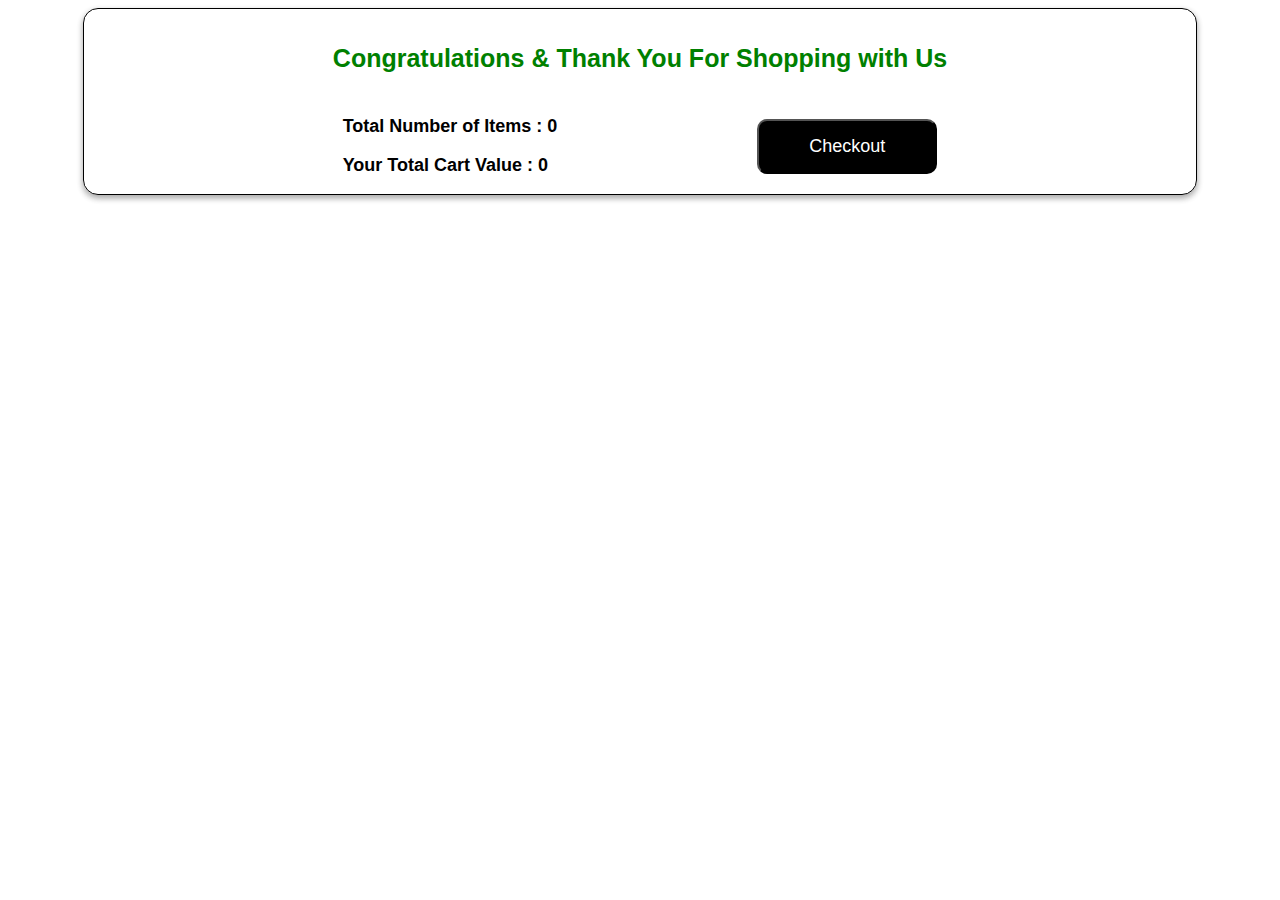
<file: cart.html>
<!DOCTYPE html>
<html lang="en">
<head>
    <meta charset="UTF-8">
    <meta http-equiv="X-UA-Compatible" content="IE=edge">
    <meta name="viewport" content="width=device-width, initial-scale=1.0">
    <title>Cart Page</title>
    <link rel="stylesheet" href="cart.css">
</head>
<body>
    <div id="total-price">
        <h3>Congratulations & Thank You For Shopping with Us</h3>
        <div id="flex-total">
            <div>
                <p id="totalCount"></p>
                <P id="totalPrice"></P>
            </div>
            <button>Checkout</button>
        </div>
        
        
    </div>
    <div id="products-shown">
        <div id="haircare-div"></div>
        
    </div>
    
</body>
</html>
<script src="cart.js"></script>
</file>
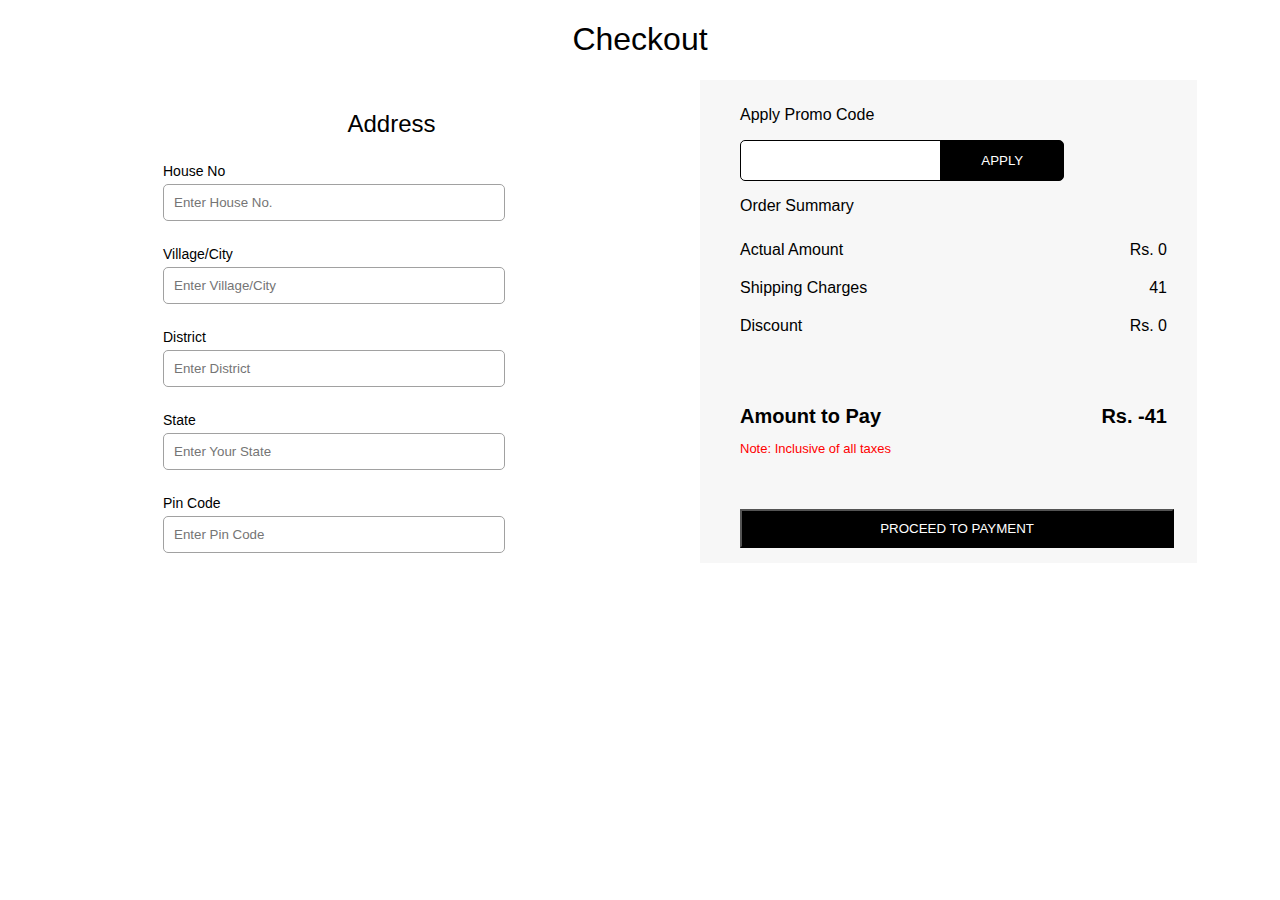
<file: checkout.html>
<!DOCTYPE html>
<html lang="en">
<head>
    <meta charset="UTF-8">
    <meta http-equiv="X-UA-Compatible" content="IE=edge">
    <meta name="viewport" content="width=device-width, initial-scale=1.0">
    <title>Checkout Page</title>
    <link rel="stylesheet" href="checkout.css">
</head>
<body>
    <div id="checkout-container">
        <h1>Checkout</h1>
        <div id="address-recipt">
            <div id="address">
                <h2>Address</h2>
                <form>

                    <label for="">House No</label>
                    <input id="text" placeholder="Enter House No." type="text" />

                    <label for="">Village/City</label>
                    <input id="text" placeholder="Enter Village/City" type="text" />

                    <label for="">District</label>
                    <input id="text" placeholder="Enter District" type="text" />

                    <label for="">State</label>
                    <input id="text" placeholder="Enter Your State" type="text" />

                    <label for="">Pin Code</label>
                    <input id="number" placeholder="Enter Pin Code" type="number" />

                </form>
                
            </div>
            <div id="recipt">
                <P>Apply Promo Code</P>
                <input id="promo-code" type="text">
                <button id="apply">APPLY</button>
                <P>Order Summary</P>
                <div id="bill">
                    <div>Actual Amount</div>
                    <div id="amounted">Rs. 239</div>
                </div>
                <div id="bill">
                    <div>Shipping Charges</div>
                    <div id="shipping"></div>
                </div>
                <div id="bill">
                    <div>Discount</div>
                    <div id="discount">Rs. 0</div>
                </div>
                <div id="paying">
                    <div id="bill">
                        <div>
                            <div>Amount to Pay</div>
                            <p class="note">Note: Inclusive of all taxes</p>
                        </div>
                        
                        <div id="total-amount">Rs. 0</div>
                    </div>
                </div>
                <button  id="btn-pay">PROCEED TO PAYMENT</button>
            </div>
        </div>
    </div>
</body>
</html>
<script src="checkout.js"></script>
</file>
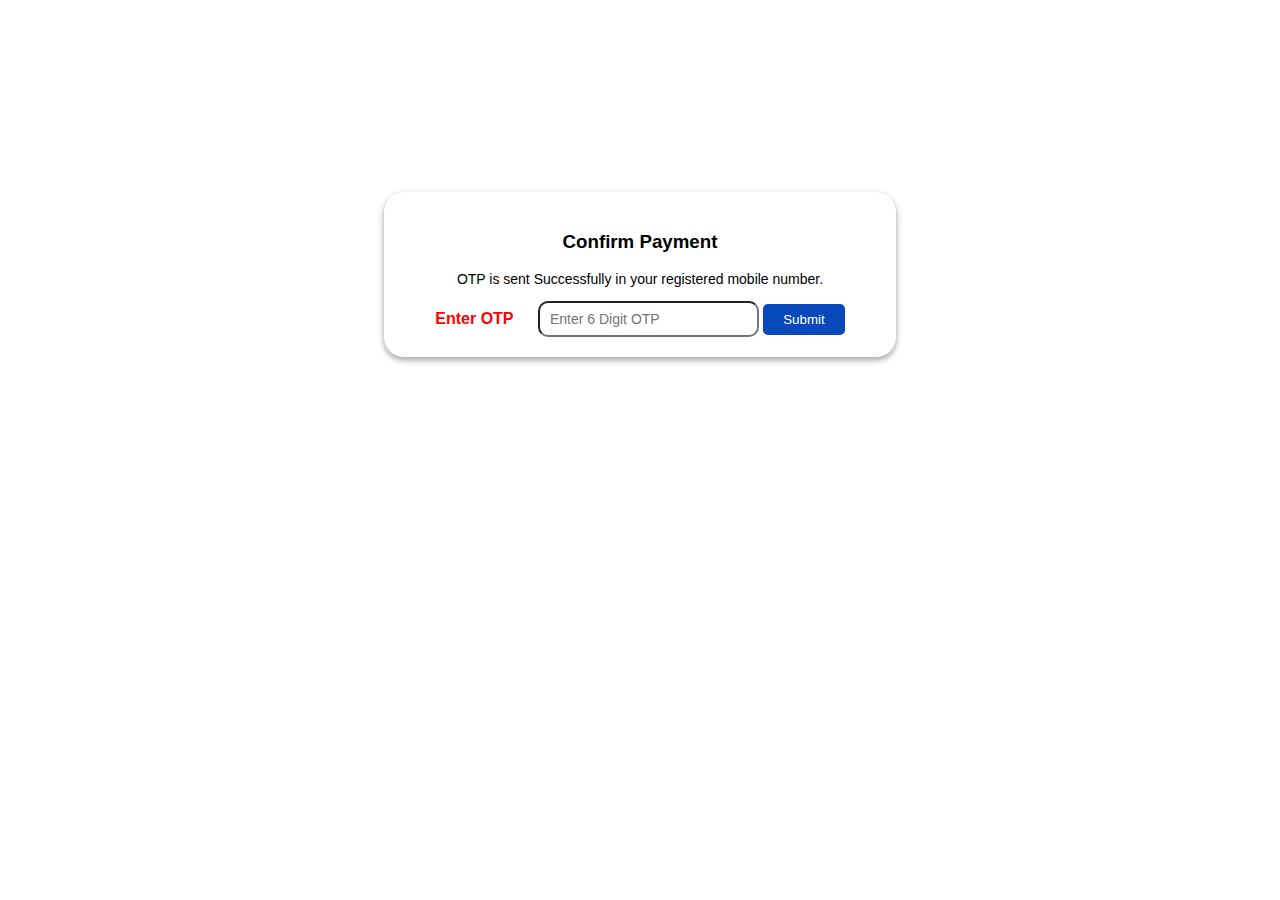
<file: otp.html>
<!DOCTYPE html>
<html lang="en">
<head>
    <meta charset="UTF-8">
    <meta http-equiv="X-UA-Compatible" content="IE=edge">
    <meta name="viewport" content="width=device-width, initial-scale=1.0">
    <title>Payment Page</title>
    <style>
        #container-otp{
            box-shadow: rgba(0, 0, 0, 0.16) 0px 3px 6px, rgba(0, 0, 0, 0.23) 0px 3px 6px;
            width: 40%;
            height: auto;
            margin: auto;
            margin-top: 15%;
            text-align: center;
            padding-bottom: 20px;
            font-family: sans-serif;
            border-radius: 20px;
            padding-top: 20px;
        }
        label{
            color: red;
            font-weight: bold;
        }
        p{
            font-size: 14px;
        }
        input{
            line-height: 30px;
            width: 40%;
            margin-left: 20px;
            padding-left: 10px;
            font-size: 14px;
            border-radius: 10px;
        }
        button{
            padding: 8px 20px;
            background-color: rgb(7, 73, 187);
            border: 0px;
            border-radius: 5px;
            color: white;
        }
        body {
        margin: 0;
        padding: 0;
      }
     
        
    </style>
</head>
<body>
    <div id="container-otp">
        <h3>Confirm Payment</h3>
        <div>
            
            <p>OTP is sent Successfully in your registered mobile number.</p>
            <label>Enter OTP</label>
            <input type="number" id = "otp" placeholder="Enter 6 Digit OTP">
            <button>Submit</button>
        </div>
    </div>
</body>
</html>
<script>
    let button= document.querySelector("button");
    button.addEventListener("click",myFunction);
    
    function myFunction(el){
        let otp = document.querySelector("#otp").value;
        if(otp === "123456"){
            alert("Payment Successfully");
            window.location.href = "index.html"
        }
        else{
            alert("You Entered Wrong OTP. Please Enter Correct OTP which is sent on your registered mobile number.")
        }
    }
</script>
</file>
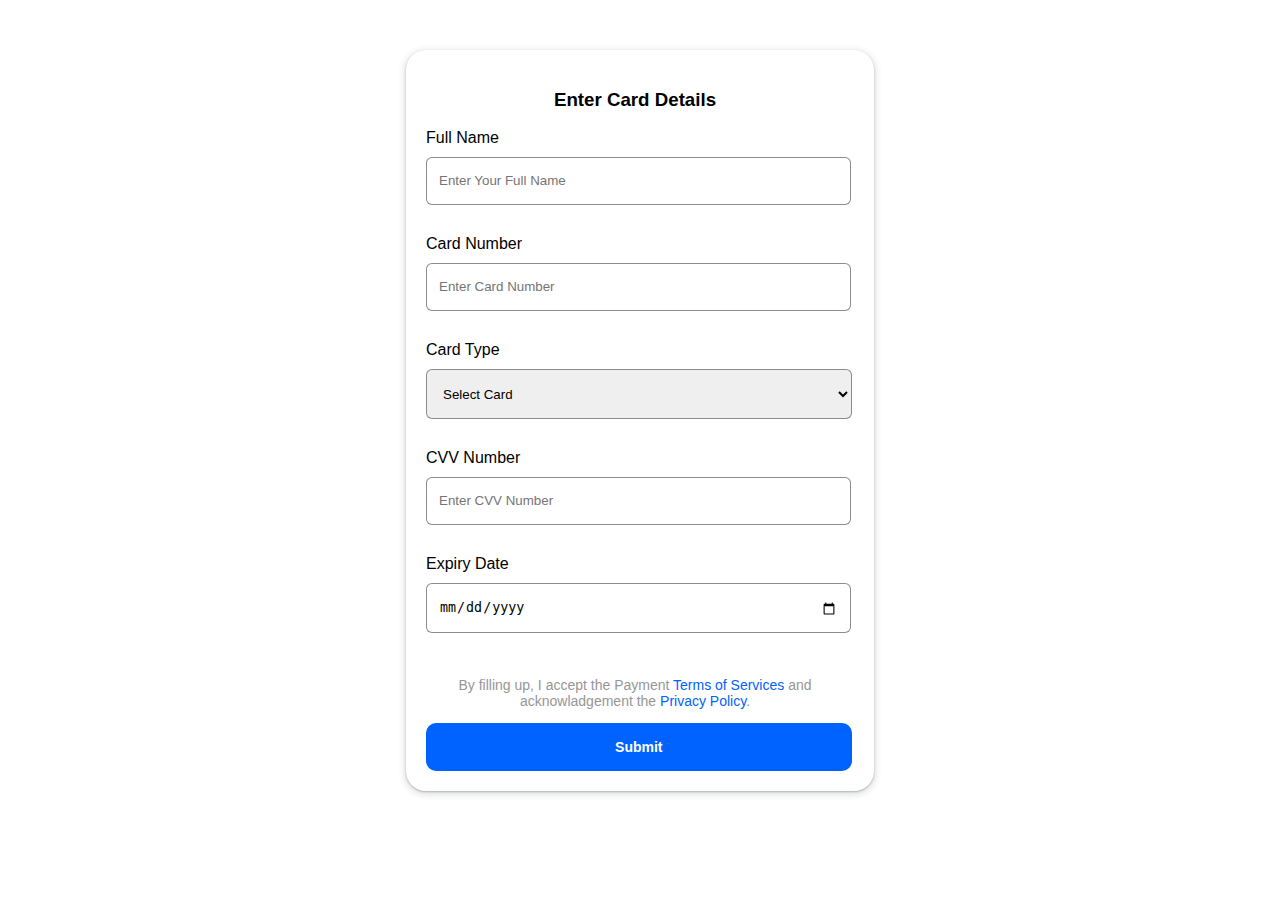
<file: payment.html>
<!DOCTYPE html>
<html lang="en">
  <head>
    <meta charset="UTF-8" />
    <meta http-equiv="X-UA-Compatible" content="IE=edge" />
    <meta name="viewport" content="width=device-width, initial-scale=1.0" />
    <title>Checkout Page</title>
    <style>
         body {
        margin: 0;
        padding: 0;
      }
      #container-payment {
        width: 35%;
        box-shadow: rgba(60, 64, 67, 0.3) 0px 1px 2px 0px,
          rgba(60, 64, 67, 0.15) 0px 2px 6px 2px;
        margin: auto;
        height: auto;
        font-family: sans-serif;
        padding-left: 20px;
        padding-top: 20px;
        border-radius: 20px;
        padding-bottom: 20px;
        margin-bottom: 20px;
        margin-top: 50px;
      }
      h3 {
        text-align: center;
        padding-right: 30px;
      }
      input[type="text"],
      input[type="email"],
      input[type="number"],
      input[type="password"],input[type="date"] {
        line-height: 30px;
        margin-top: 10px;
        margin-bottom: 30px;
        border-radius: 0.375rem;
        padding: 0.5rem 0.75rem;
        width: 89%;
        border: 1px solid rgba(128, 128, 128, 0.903);
      }
      select{
        line-height: 30px;
        margin-top: 10px;
        margin-bottom: 30px;
        border-radius: 0.375rem;
        padding: 0.5rem 0.75rem;
        width: 95%;
        height: 50px;
        border: 1px solid rgba(128, 128, 128, 0.903);
      }
      p {
        text-align: center;
        padding-right: 30px;
        font-size: 14px;
        color: rgb(151, 150, 150);
      }
      form input[type="submit"] + p {
        text-align: center;
        padding-right: 30px;
        font-size: 16px;
        color: rgb(151, 150, 150);
      }
      span {
        color: rgb(0, 98, 255);
        cursor: pointer;
      }
      input[type="submit"] {
        display: flex;
        background-color: rgb(0, 98, 255);
        color: white;
        border: 0px;
        height: 3rem;
        cursor: pointer;
        align-items: center;
        justify-content: center;
        border-radius: 10px;
        font-size: 0.875rem;
        line-height: 1.25rem;
        font-weight: 600;
        width: 95%;
        border-width: 1px;
        margin-right: 30px;
      }
      a {
        text-decoration: none;
        color: rgb(0, 98, 255);
      }
    </style>
  </head>
  <body>

    <div id="container-payment">
        <form>
          <h3>Enter Card Details</h3>
          <label for="">Full Name</label><br />
          <input type="text" id="name" placeholder="Enter Your Full Name" />
  
          <label for="">Card Number</label><br />
          <input type="number" id="cardNumber" placeholder="Enter Card Number" />

          <label for="">Card Type</label><br />
          <select id="card">
            <option>Select Card</option>
            <option value="mastercard">Master Card</option>
            <option value="rupaycard">Rupay Card</option>
            <option value="visacard">Visa Card</option>
          </select>

          <label for="">CVV Number</label><br />
          <input
            type="number"
            id="cvv"
            placeholder="Enter CVV Number"
          />
          
          <label for="">Expiry Date</label><br />
          <input type="date" id="date" placeholder="Expiry Data" />

          <p>
            By filling up, I accept the Payment 
            <span>Terms of Services</span> and acknowladgement the
            <span>Privacy Policy</span>.
          </p>
  
          <input type="submit" value="Submit" />
          
        </form>
  </body>
</html>
<script>
    let form = document.querySelector("form");
    form.addEventListener("submit",myFunction);
    function myFunction(event){
        event.preventDefault();
        let obj = {
            name : form.name.value,
            cardNumber : form.cardNumber.value,
            cardType : form.card.value,
            cvv : form.cvv.value,
            expireDate : form.date.value
        }

        if(obj.name == "" || obj.cardNumber == "" || obj.cardType == "" || obj.cvv == "" || obj.expireDate == ""){
            alert("Input Fields Are Empty");
            return;
        }
        else{
            window.location.href = "otp.html";
        }
    }
</script>
</file>
<file: cart.css>
body{
    font-family: Helvetica Neue,Helvetica,Arial,sans-serif;
}
#products-shown{
    width: 80%;
}
#haircare-div{
    display: grid;
    grid-template-columns: repeat(3,1fr);
    gap: 40px;
    padding: 0px 75px;
    width: 80%;
    margin-bottom: 3%;
    
}
#haircare-div img{
    width: 100%;
}
#haircare-div img:hover{
    transform: scale(1.1);
}
#haircare-div>div{
    border: 1px solid rgb(159, 158, 158);
    padding: 40px 40px 0px 40px;
    align-items: center;
    justify-content: center;
    border-radius: 10px;
    
}
#haircare-div>div:hover{
    box-shadow: rgba(0, 0, 0, 0.16) 0px 3px 6px, rgba(0, 0, 0, 0.23) 0px 3px 6px;
}
.cutPrice{
    text-decoration: line-through;
    color: rgb(160, 159, 159);
}
#haircare-div>div>h3{
    width: 250px;
    white-space: nowrap; 
  overflow: hidden;
  text-overflow: ellipsis; 
  text-align: center;
  
}
#haircare-div>div>p{
    width: 250px;
    white-space: nowrap; 
  overflow: hidden;
  text-overflow: ellipsis; 
}
#haircare-div>div>img{
    text-align: center;
}
.price-flex{
    display: flex;
    gap: 50px;
    font-size: 22px;
    align-items: center;
    justify-content: center;
}
.cartBtn{
    font-size: 20px;
    border: 2px solid black;
    padding: 5px 10px;
    border-radius: 50%;
    background-color: black;
    color: white;
    cursor: pointer;
    
}
#flex-total>button{
    padding: 15px 50px;
    font-size: 18px;
    background-color: black;
    color: white;
    border-radius: 10px;
    cursor: pointer;
}
#total-price{
    border: 1px solid black;
    box-shadow: rgba(0, 0, 0, 0.16) 0px 3px 6px, rgba(0, 0, 0, 0.23) 0px 3px 6px;
    margin-top: 7%;
    width: 80%;
    height: auto;
    margin: auto;
    margin-bottom:2% ;
    border-radius: 15px;
    padding-left: 50px;
    padding-right: 50px;
    padding-top: 10px;
}
#total-price>h3{
    text-align: center;
    color: green;
    font-size: 25px;
}
#flex-total{
    display: flex;
    justify-content: space-evenly;
    justify-content: center;
    align-items: center;
    gap: 200px;
}
</file>
<file: checkout.css>
body{
    font-family: Helvetica Neue,Helvetica,Arial,sans-serif;
}
#checkout-container{
    padding: 0px 75px;
}
#checkout-container>h1,#address>h2{
    text-align: center;
    font-weight: 500;
}
#address-recipt{
    display: flex;
    justify-content: space-between;
}
#address-recipt>div:first-child{
    width: 50%;
    height: auto;
    
}
#address-recipt>div:last-child{
    width: 50%;
    height: auto;
    
}
#recipt{
    background-color: rgb(247,247,247);
    padding-top: 10px;
}
#address>form>label{
    margin-top: 25px;
    display: block;
    font-size: 14px;
}
#address{
    padding: 10px 80px;
    
}
#address>form{
    padding-top: 0px;
}
#address input[type = "text"],input[type = "number"],input[type = "email"]{
    width: 70%;
    margin-top: 5px;
    padding: 10px 10px;
    border-radius: 5px;
    border: 1px solid rgb(161, 161, 161);
}
#address input[type="submit"]{
    margin-top: 40px;
    padding: 7px 60px;
    color: white;
    background-color: black;
    border-radius: 10px;
    margin-bottom: 20px;
    text-align: center;
}
#recipt{
    padding-left: 40px;
}
#recipt>input{
    width: 40%;
    padding: 12px 10px;
    border-radius: 5px;
    border: 1px solid black;
}
#apply{
    padding: 12px 40px;
    margin-left: -9px;
    border-bottom-right-radius: 5px;
    border-top-right-radius: 5px;
    border: 1px solid black;
    background-color: black;
    color: white;
}
#bill{
    display: flex;
    justify-content: space-between;
    margin-right: 30px;
    padding-top: 10px;
    padding-bottom: 10px;
}
#paying{
    margin-top: 50px;
    font-size: 20px;
    font-weight: bold;
}
.note{
    font-size: 13px;
    font-weight: 300;
    color: red;
}
#btn-pay{
    width: 95%;
    padding: 10px 0px;
    margin-top: 30px;
    color: white;
    background-color: black;
}
</file>
